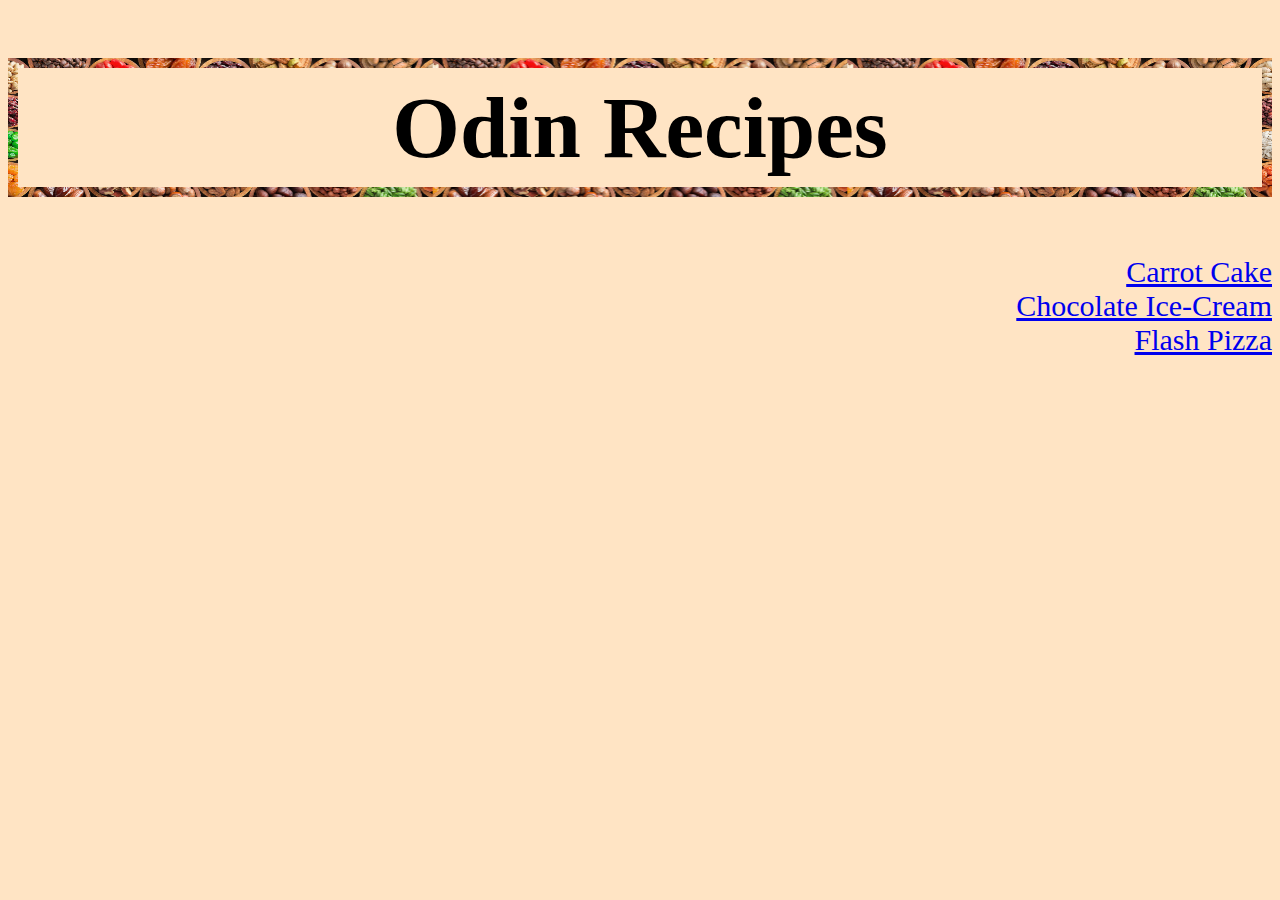
<file: index.html>
<!DOCTYPE html>
<html lang="en">
<head>
  <meta charset="UTF-8">
  <meta http-equiv="X-UA-Compatible" content="IE=edge">
  <meta name="viewport" content="width=device-width, initial-scale=1.0">
  <link rel="stylesheet" href="css/styles.css">
  <title>Recipes</title>
</head>
<body>
  <h1 id="heading">Odin Recipes</h1>
  <ul class="recipes">
   <li><a href="recipes/carrot-cake.html">Carrot Cake</a></li> 
   <li><a href="recipes/choco-icecream.html">Chocolate Ice-Cream</a></li> 
   <li><a href="recipes/flashpizza.html">Flash Pizza</a></li>
  </ul>
</body>
</html>
</file>
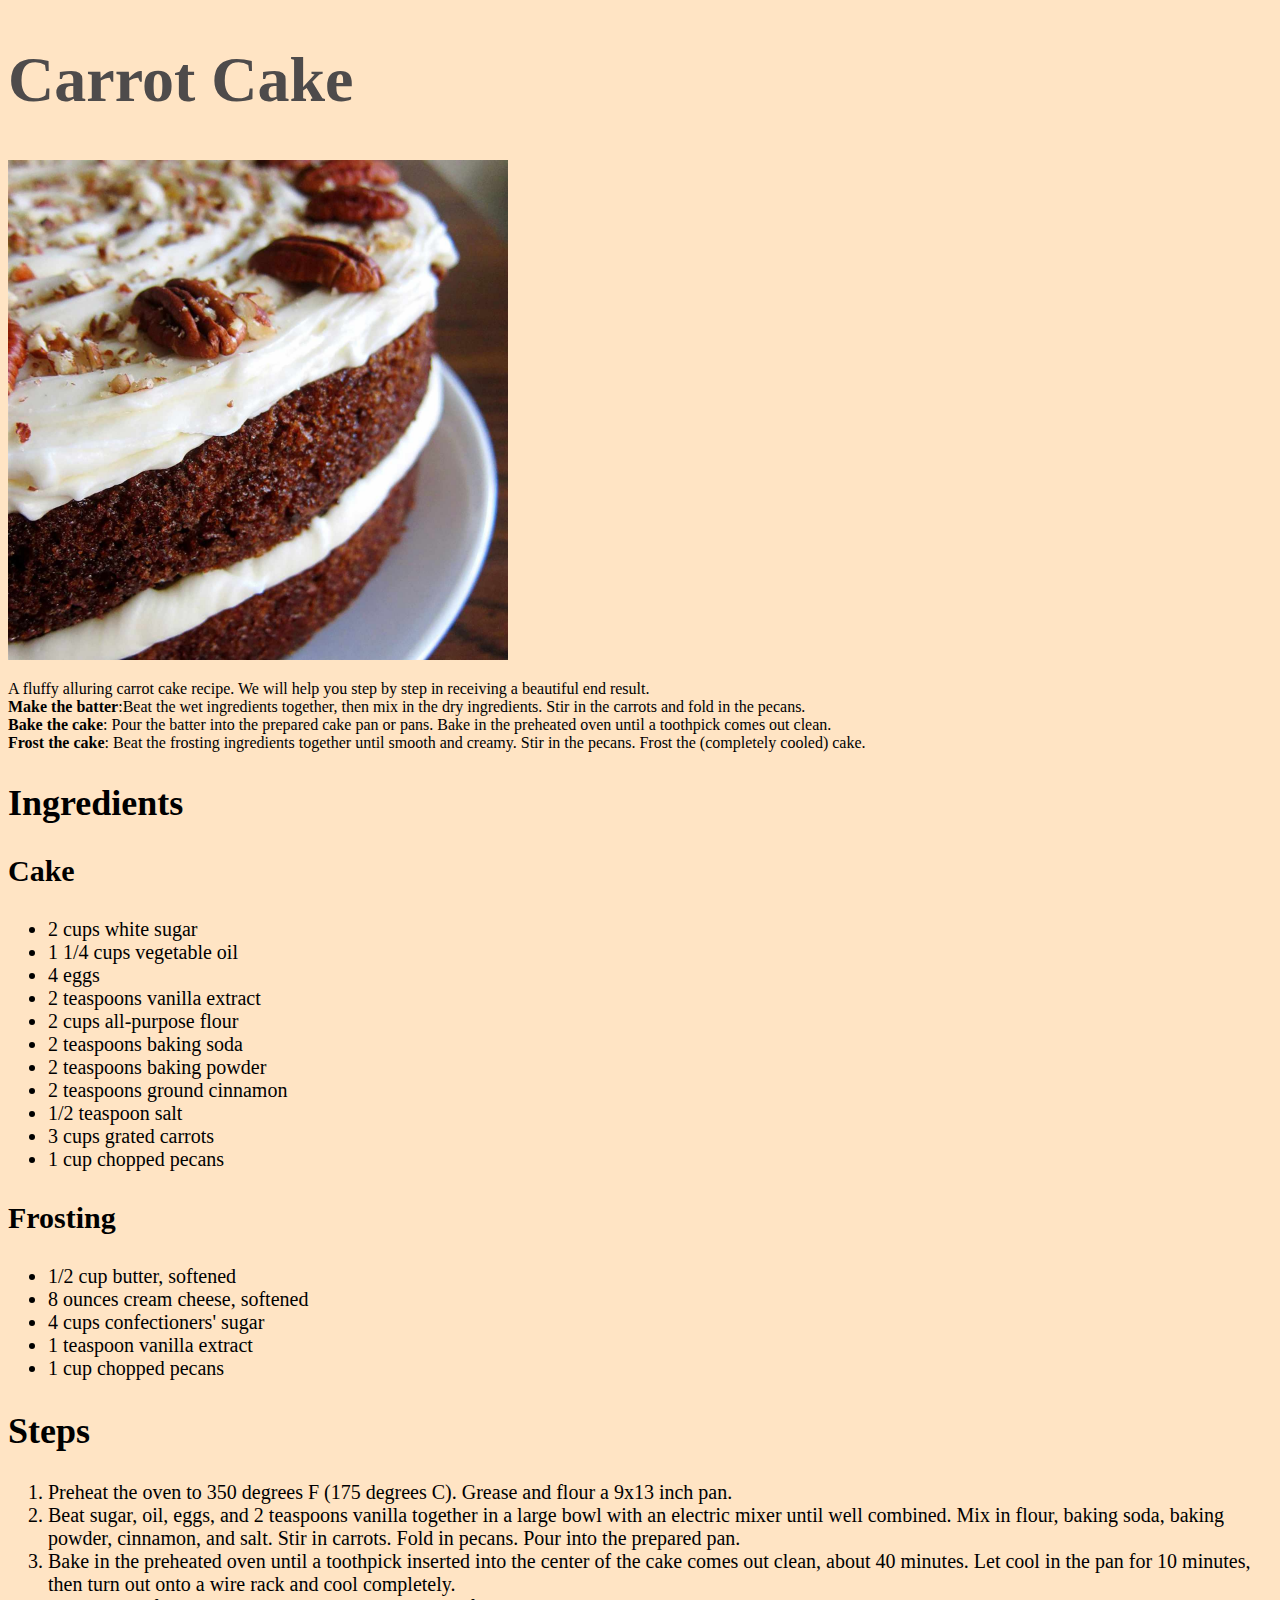
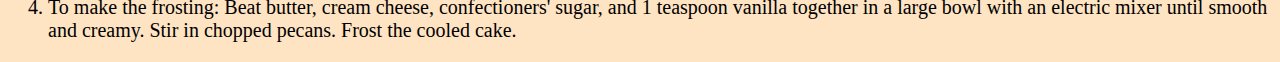
<file: recipes/carrot-cake.html>
<!DOCTYPE html>
<html lang="en">
<head>
  <meta charset="UTF-8">
  <meta http-equiv="X-UA-Compatible" content="IE=edge">
  <meta name="viewport" content="width=device-width, initial-scale=1.0">
  <link rel="stylesheet" href="../css/styles.css">
  <title>Carrot Cake</title>
</head>
<body>
  <h1 class="pagehead">Carrot Cake</h1>
  <img src="../img/carrotcake.jpeg" alt="carrot cake">
  <p>A fluffy alluring carrot cake recipe. We will help you step
    by step in receiving a beautiful end result. <br>
    <strong>Make the batter</strong>:Beat the wet ingredients together, 
        then mix in the dry ingredients. Stir in the carrots and
         fold in the pecans.<br>
    <strong>Bake the cake</strong>: Pour the batter into the 
        prepared cake pan or pans.
         Bake in the preheated oven until a toothpick comes out clean.<br>
    <strong>Frost the cake</strong>: Beat the frosting ingredients 
    together until smooth
       and creamy. Stir in the pecans. Frost the (completely cooled) cake.
  </p>

  <h2 class="ingredientheading">Ingredients</h2>
  <h3 class="inghead">Cake</h3>
  <ul class="ingredients">
    <li>2 cups white sugar</li>
    <li>1 1/4 cups vegetable oil</li>
    <li>4 eggs</li>
    <li>2 teaspoons vanilla extract</li>
    <li>2 cups all-purpose flour</li>
    <li>2 teaspoons baking soda</li>
    <li>2 teaspoons baking powder</li>
    <li>2 teaspoons ground cinnamon</li>
    <li>1/2 teaspoon salt</li>
    <li>3 cups grated carrots</li>
    <li>1 cup chopped pecans</li>
  </ul>
  <h3 class="inghead">Frosting</h3>
  <ul class="ingredients">
    <li>1/2 cup butter, softened</li>
    <li>8 ounces cream cheese, softened</li>
    <li>4 cups confectioners' sugar</li>
    <li>1 teaspoon vanilla extract</li>
    <li>1 cup chopped pecans</li>
  </ul>

  <h2 class="headsteps">Steps</h2>
  <ol class="steps">
    <li>Preheat the oven to 350 degrees F (175 degrees C). 
      Grease and flour a 9x13 inch pan.</li>
    <li>Beat sugar, oil, eggs, and 2 teaspoons vanilla together 
      in a large bowl with an electric mixer until well combined. 
      Mix in flour, baking soda, baking powder, cinnamon, and salt. 
      Stir in carrots. Fold in pecans. Pour into the prepared pan.</li>
    <li>Bake in the preheated oven until a toothpick inserted into 
      the center of the cake comes out clean, about 40 minutes. 
      Let cool in the pan for 10 minutes, 
      then turn out onto a wire rack and cool completely.</li>
    <li>To make the frosting: Beat butter, cream cheese, confectioners' 
      sugar, and 1 teaspoon vanilla together in a large bowl with an 
      electric mixer until smooth and creamy. Stir in chopped pecans. 
      Frost the cooled cake.</li>
      
  </ol>
  
</body>
</html>
</file>
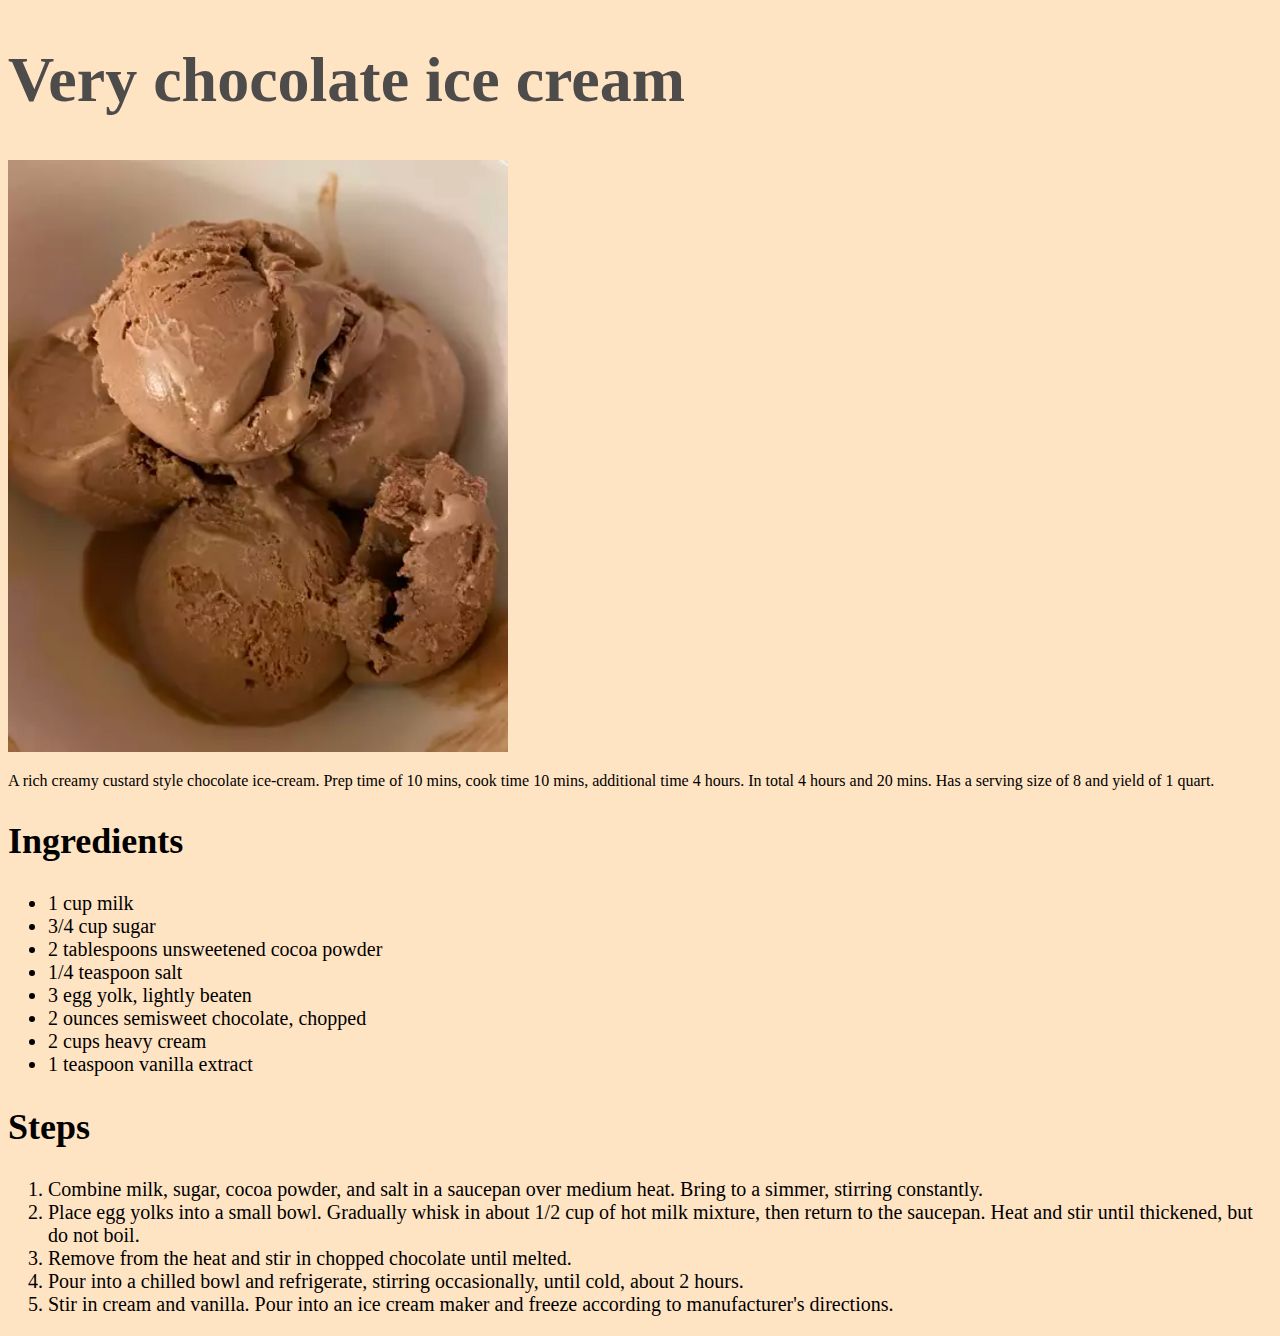
<file: recipes/choco-icecream.html>
<!DOCTYPE html>
<html lang="en">
<head>
  <meta charset="UTF-8">
  <meta http-equiv="X-UA-Compatible" content="IE=edge">
  <meta name="viewport" content="width=device-width, initial-scale=1.0">
  <title>Xtra Chocolate Ice Cream</title>
  <link rel="stylesheet" href="../css/styles.css">
</head>
<body>
  <h1 class="pagehead">Very chocolate ice cream</h1>
  <img src="../img/chocoice.jpg" alt="Chocolate Ice cream">
  <p>A rich creamy custard style chocolate ice-cream. Prep time of
    10 mins, cook time 10 mins, additional time 4 hours. In total
    4 hours and 20 mins. Has a serving size of 8 and yield of 1 quart.
  </p>

  <h2 class="ingredientheading">Ingredients</h2>
  <ul class="ingredients">
    <li>1 cup milk</li>
    <li>3/4 cup sugar</li>
    <li>2 tablespoons unsweetened cocoa powder</li>
    <li>1/4 teaspoon salt</li>
    <li>3 egg yolk, lightly beaten</li>
    <li>2 ounces semisweet chocolate, chopped</li>
    <li>2 cups heavy cream</li>
    <li>1 teaspoon vanilla extract</li>
  </ul>

  <h2 class="headsteps">Steps</h2>
  <ol class="steps">
    <li>Combine milk, sugar, cocoa powder, and salt in a saucepan over 
      medium heat. Bring to a simmer, stirring constantly.</li>
    <li>Place egg yolks into a small bowl. Gradually whisk in about 1/2 
      cup of hot milk mixture, then return to the saucepan. Heat and stir 
      until thickened, but do not boil.</li>
    <li>Remove from the heat and stir in chopped chocolate until melted.</li>
    <li>Pour into a chilled bowl and refrigerate, stirring occasionally, 
      until cold, about 2 hours.</li>
    <li>Stir in cream and vanilla. Pour into an ice cream maker and freeze 
      according to manufacturer's directions.</li>
  </ol>
</body>
</html>
</file>
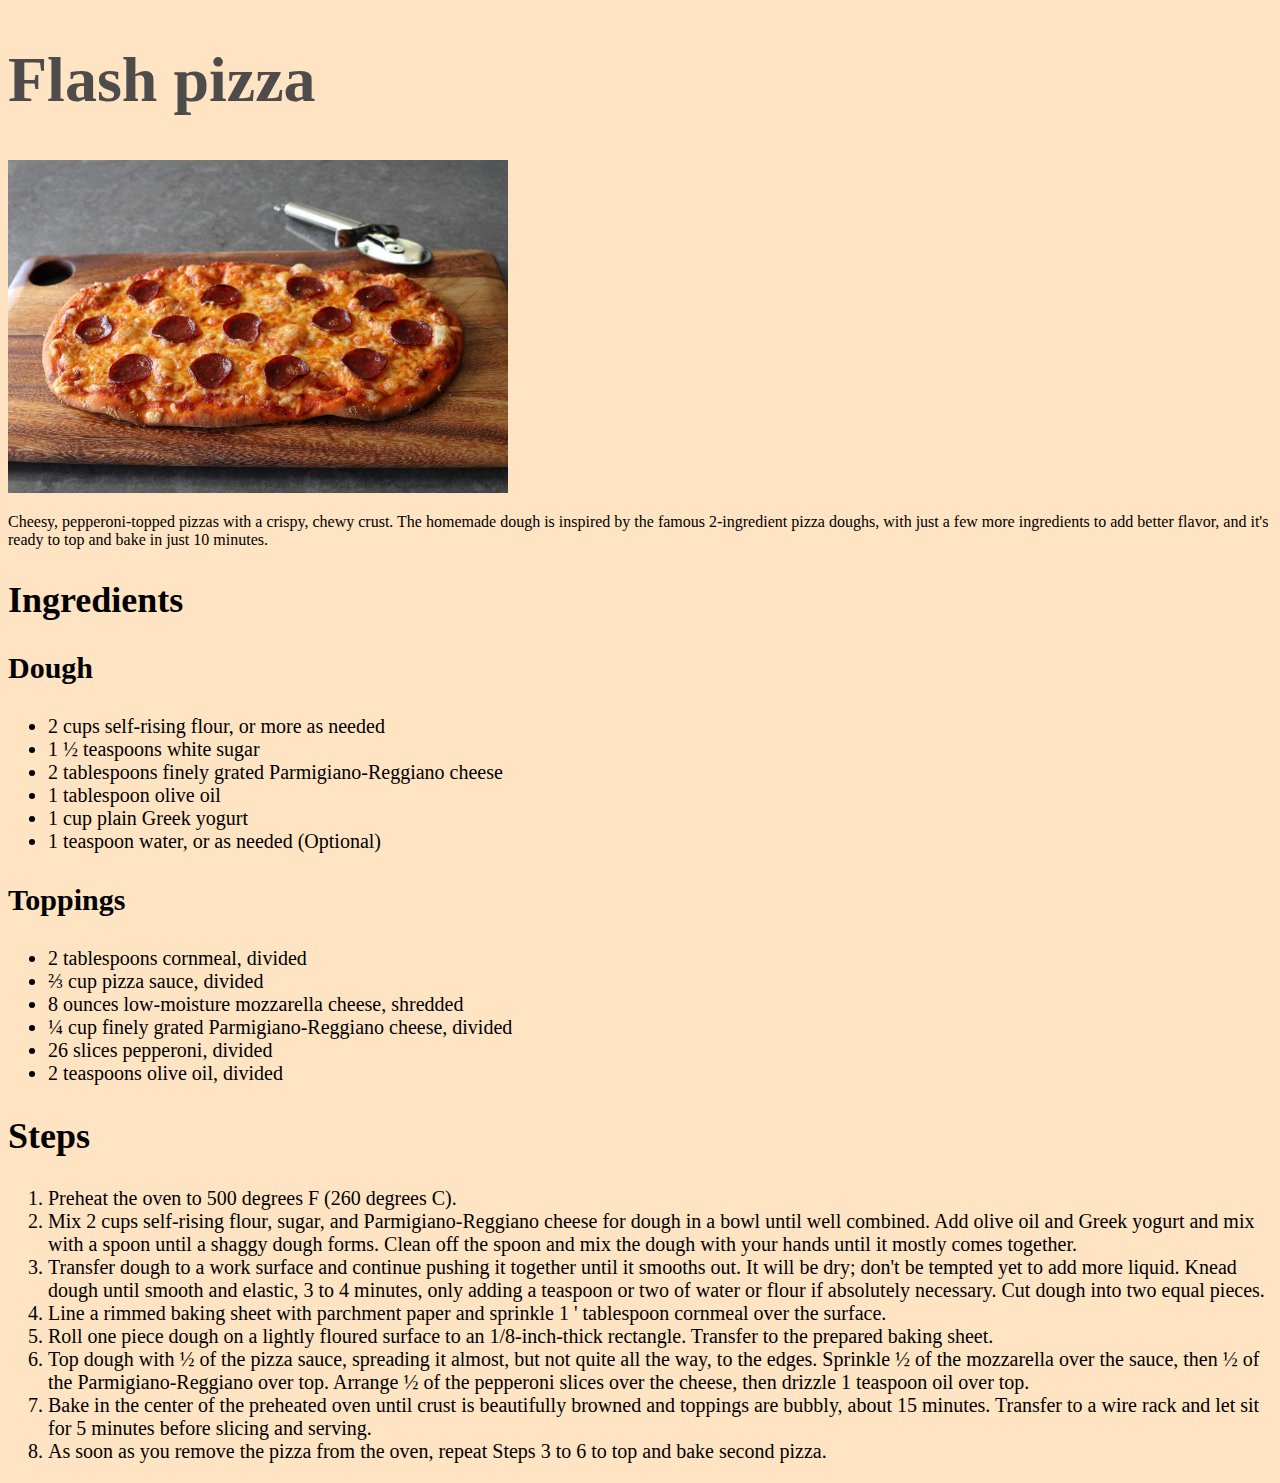
<file: recipes/flashpizza.html>
<!DOCTYPE html>
<html lang="en">
<head>
  <meta charset="UTF-8">
  <meta http-equiv="X-UA-Compatible" content="IE=edge">
  <meta name="viewport" content="width=device-width, initial-scale=1.0">
  <link rel="stylesheet" href="../css/styles.css">
  <title>Flash Pizza</title>
</head>
<body>
  <h1 class="pagehead">Flash pizza</h1>
  <img src="../img/flash.jpg" alt="flash pizza">
  <p>Cheesy, pepperoni-topped pizzas with a crispy, chewy crust. 
  The homemade dough is inspired by the famous 2-ingredient pizza doughs,
  with just a few more ingredients to add better flavor, and it's ready to 
  top and bake in just 10 minutes.</p>
  
  <h2 class="ingredientheading">Ingredients</h2>
  <h3 class="inghead">Dough</h3>
  <ul class="ingredients">
    <li>2 cups self-rising flour, or more as needed</li>
    <li>1 ½ teaspoons white sugar</li>
    <li>2 tablespoons finely grated Parmigiano-Reggiano cheese</li>
    <li>1 tablespoon olive oil</li>
    <li>1 cup plain Greek yogurt</li>
    <li>1 teaspoon water, or as needed (Optional)</li>
  </ul>
  <h3 class="inghead">Toppings</h3>
  <ul class="ingredients">
    <li>2 tablespoons cornmeal, divided</li>
    <li>⅔ cup pizza sauce, divided</li>
    <li>8 ounces low-moisture mozzarella cheese, shredded</li>
    <li>¼ cup finely grated Parmigiano-Reggiano cheese, divided</li>
    <li>26 slices pepperoni, divided</li>
    <li>2 teaspoons olive oil, divided</li>
  </ul>

  <h2 class="headsteps">Steps</h2>
  <ol class="steps">
    <li>Preheat the oven to 500 degrees F (260 degrees C).</li>
    <li>Mix 2 cups self-rising flour, sugar, and Parmigiano-Reggiano
       cheese for dough in a bowl until well combined. Add olive oil 
       and Greek yogurt and mix with a spoon until a shaggy dough forms.
        Clean off the spoon and mix the dough with your hands until it
         mostly comes together.</li>
    <li>Transfer dough to a work surface and continue pushing it together 
      until it smooths out. It will be dry; don't be tempted yet to add 
      more liquid. Knead dough until smooth and elastic, 3 to 4 minutes,
       only adding a teaspoon or two of water or flour if absolutely necessary. 
       Cut dough into two equal pieces.</li>
    <li>Line a rimmed baking sheet with parchment paper and sprinkle 1 '
      tablespoon cornmeal over the surface.</li>
    <li>Roll one piece dough on a lightly floured surface to an 1/8-inch-thick rectangle.
       Transfer to the prepared baking sheet.</li>
    <li>Top dough with ½ of the pizza sauce, spreading it almost, but not quite all the way, 
      to the edges. Sprinkle ½ of the mozzarella over the sauce, then ½ of the 
      Parmigiano-Reggiano over top. Arrange ½ of the pepperoni slices over the cheese,
       then drizzle 1 teaspoon oil over top.</li>
    <li>Bake in the center of the preheated oven until crust is beautifully browned and 
      toppings are bubbly, about 15 minutes. Transfer to a wire rack and let sit for 5 
      minutes before slicing and serving.</li>
    <li>As soon as you remove the pizza from the oven, repeat Steps 3 to 6 to top and bake
       second pizza.</li>
  </ol>
</body>
</html>
</file>
<file: css/styles.css>
body{
  background-color: bisque;
  font-family: 'Times New Roman', 'Verdana', 'Arial'
}

#heading{
  text-align: center;
  font-size: 87px;
  border: 10px solid transparent;
  padding: .1em;
  border-radius: 5px;
  border-image: url(../img/ingredients.jpg) 30 round;
}

.recipes{
  font-size: 30px;
  text-align:right;
  font-family: 'Lucida Sans', 'Lucida Sans Regular', 'Lucida Grande', 'Lucida Sans Unicode';
  list-style-type: none;
}

img{
  height: auto;
  width: 500px;
}

/*List*/
.ingredients,
.steps{
  text-align: left;
  font-size: 20px;
  font-family: 'Verdana', 'Times New Roman', 'Arial';
}

/*ingredient usage heading*/
.inghead{
  font-size: 30px;
}

/*Ingredient and Steps Heading*/
.ingredientheading,
.headsteps{
  font-size: 36px;
}

.pagehead{
  font-size: 64px;
  color: rgb(78, 75, 75);
}
</file>
